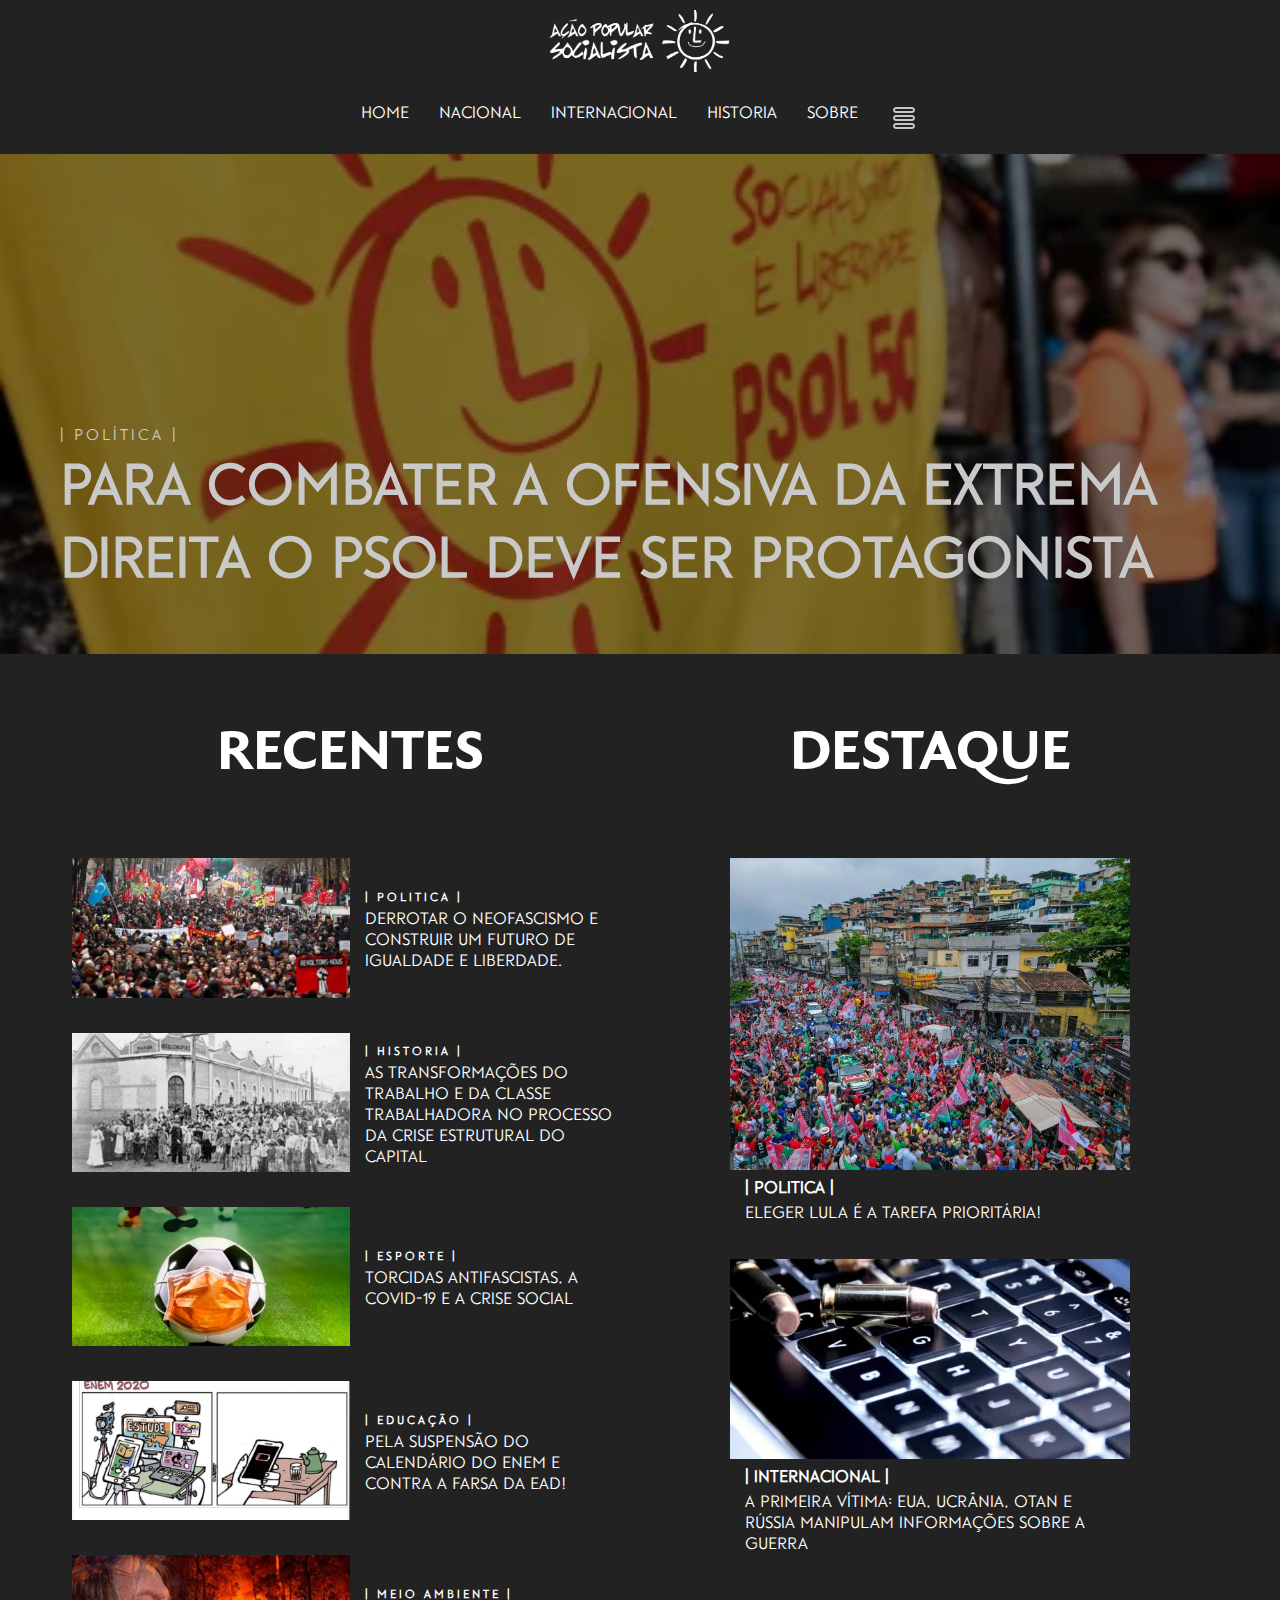
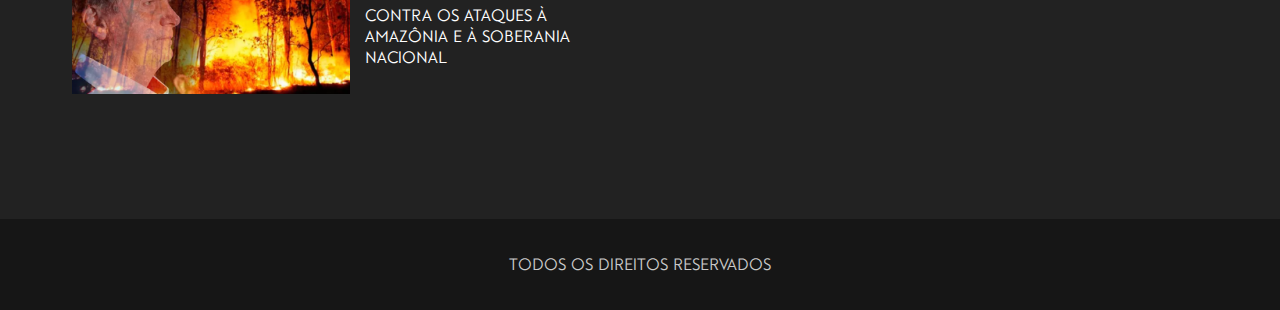
<file: index.html>
<!DOCTYPE html>
<html lang="en">
<head>
    <meta charset="UTF-8">
    <meta http-equiv="X-UA-Compatible" content="IE=edge">
    <meta name="viewport" content="width=device-width, initial-scale=1.0">
    <title>Pagina inicial</title>
    <link rel="stylesheet" href="css/style.css">
    <!-- <link rel="stylesheet" href="css/navbar.css"> -->
    <link href='https://css.gg/menu-round.css' rel='stylesheet'>
</head>
<body>
    <!-- ========== Start Section Header ========== -->
    <header class="header-noticia">
        <div class="container-logo">
            <div class="header-logo">
                <div class="logo-noticia">
                    <img src="images/APS LOGOMARCA BRANCA.png" alt="">
                </div>
            </div>    
        </div>
        <nav>
            <ul>
                <li><a href="index.html">Home</a></li>
                <li><a href="artigo.html">Nacional</a></li>
                <li><a href="artigo.html">Internacional</a></li>
                <li><a href="artigo.html">Historia</a></li>
                <li><a href="sobre.html">Sobre</a></li>
                <li><img src="images/icons8-menu-arredondado-32.png" alt="" class="menu-nav"></li>
            </ul>
            <div class="navbar-escondida">
                <ul>
                    <li><a href="artigo.html">Editorial</a></li>
                    <li><a href="artigo.html">Cultura</a></li>
                    <li><a href="artigo.html">Movimento</a></li>
                    <li><a href="artigo.html">Opressões</a></li>
                </ul>
            </div>
        </nav>
    </header>
    <!-- ========== End Section Header ========== -->
    <!-- ========== Start Section main ========== -->
    <main>
        <section class="principal">
            <a href="artigo.html" class="principal-link">
                <div class="principal-link-img">
                    <div class="principal-link-img-opacidade">
                        <div>
                            <span>| Política |</span>
                            <h1>PARA COMBATER A OFENSIVA DA EXTREMA DIREITA O PSOL DEVE SER PROTAGONISTA<h1>
                        </div>
                    </div>
                </div>
            </a>
        </section>
        <section class="noticias">
            <div class="noticias-container">
                <div class="noticias-container-titulo">
                    <h1>Recentes</h1>
                </div>
                <div class="recentes">
                    <div class="recentes-post">
                        <div>
                            <a href="artigo.html">
                                <img src="images/greve-franc3a7a-6.jpg" alt="">
                            </a> 
                        </div>
                        <div>
                            <a href="artigo.html">         
                                <h2>| Politica |</h2>
                                <p>Derrotar o neofascismo e construir um futuro de igualdade e liberdade.</p>
                            </a>
                        </div>                                     
                    </div>
                    <div class="recentes-post">
                        <div>
                            <a href="artigo.html">
                                <img src="images/greve-geral-1917.jpg" alt="">
                            </a> 
                        </div>
                        <div>
                            <a href="artigo.html">         
                                <h2>| Historia |</h2>
                                <p>As transformações do trabalho e da classe trabalhadora no processo da crise estrutural do capital</p>
                            </a>
                        </div>                                     
                    </div>
                    <div class="recentes-post">
                        <div>
                            <a href="artigo.html">
                                <img src="images/coronavirus-futebol.jpg" alt="">
                            </a> 
                        </div>
                        <div>
                            <a href="artigo.html">         
                                <h2>| Esporte |</h2>
                                <p>Torcidas antifascistas, a Covid-19 e a crise social</p>
                            </a>
                        </div>                                     
                    </div>
                    <div class="recentes-post">
                        <div>
                            <a href="artigo.html">
                                <img src="images/adiar-o-enem.jpg" alt="">
                            </a> 
                        </div>
                        <div>
                            <a href="artigo.html">         
                                <h2>| Educação |</h2>
                                <p>Pela suspensão do calendário do ENEM e contra a farsa da EAD!</p>
                            </a>
                        </div>                                     
                    </div>
                    <div class="recentes-post">
                        <div>
                            <a href="artigo.html">
                                <img src="images/amazonia-chamas-bolso.jpg" alt="">
                            </a> 
                        </div>
                        <div>
                            <a href="artigo.html">         
                                <h2>| Meio Ambiente |</h2>
                                <p>Contra os ataques à Amazônia e à Soberania Nacional</p>
                            </a>
                        </div>                                     
                    </div>
                </div>
            </div>
            <div class="noticias-container">
                <div class="noticias-container-titulo">
                    <h1>Destaque</h1>
                </div>
                <div class="destaques">
                    <div class="destaques-post">
                        <div>
                            <a href="artigo.html">
                                <img src="images/exPrincipal.jpg" alt="">
                            </a>
                        </div>
                        <div>
                            <a href="artigo.html">
                                <div class="limite">
                                    <h3>| Politica |</h3>
                                    <p>Eleger Lula é a tarefa prioritária!<p>
                                </div>                   
                            </a>
                        </div>
                    </div>
                    <div class="destaques-post">
                        <div>
                            <a href="artigo.html">
                                <img src="images/guerra-de-informacao.jpg" alt="">
                            </a>
                        </div>
                        <div>
                            <a href="artigo.html">
                                <div>
                                    <h3>| Internacional |</h3>
                                    <p>A primeira vítima: EUA, Ucrânia, OTAN e Rússia manipulam informações sobre a guerra<p>
                                </div>                   
                            </a>
                        </div>
                    </div>
                </div>
            </div>
        </section>
    </main>

    <footer>TODOS OS DIREITOS RESERVADOS</footer>

    <script src="js/script.js"></script>
</body>
</html>
</file>
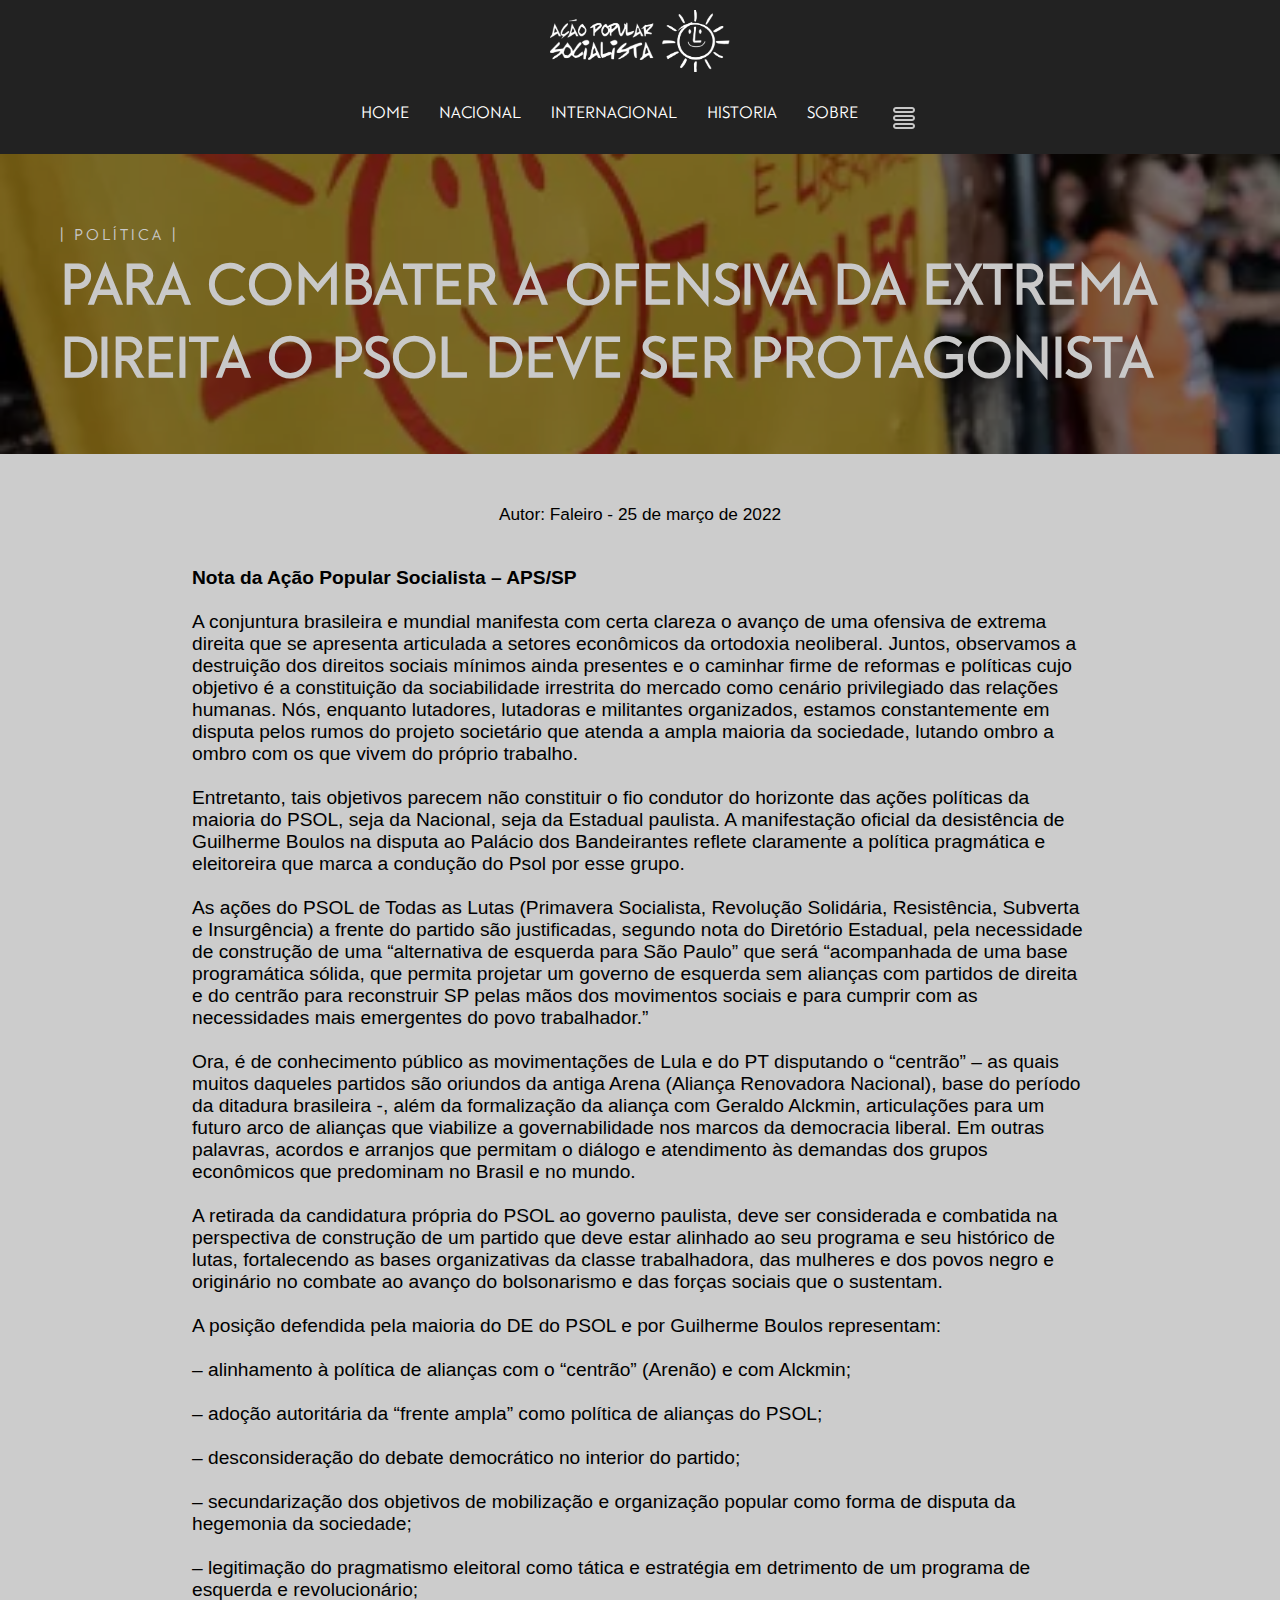
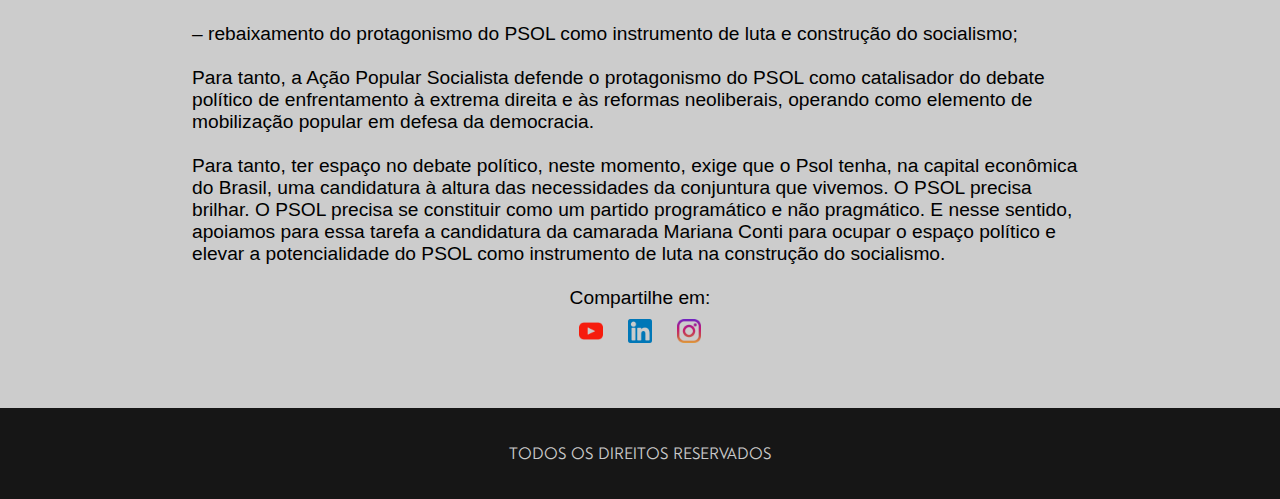
<file: artigo.html>
<!DOCTYPE html>
<html lang="en">
<head>
    <meta charset="UTF-8">
    <meta http-equiv="X-UA-Compatible" content="IE=edge">
    <meta name="viewport" content="width=device-width, initial-scale=1.0">
    <title>Para combater a ofensiva da extrema direita.</title>
    <link rel="stylesheet" href="css/style.css">
    <link href='https://css.gg/menu-round.css' rel='stylesheet'>
</head>
<body>

    <!-- ========== Start Section Header ========== -->
    <header class="header-noticia">
        <div class="container-logo">
            <div class="header-logo">
                <div class="logo-noticia">
                    <img src="images/APS LOGOMARCA BRANCA.png" alt="">
                </div>
            </div>    
        </div>
        <nav>
            <ul>
                <li><a href="index.html">Home</a></li>
                <li><a href="artigo.html">Nacional</a></li>
                <li><a href="artigo.html">Internacional</a></li>
                <li><a href="artigo.html">Historia</a></li>
                <li><a href="sobre.html">Sobre</a></li>
                <li><img src="images/icons8-menu-arredondado-32.png" alt="" class="menu-nav"></li>
            </ul>
            <div class="navbar-escondida">
                <ul>
                    <li><a href="artigo.html">Editorial</a></li>
                    <li><a href="artigo.html">Cultura</a></li>
                    <li><a href="artigo.html">Movimento</a></li>
                    <li><a href="artigo.html">Opressões</a></li>
                </ul>
            </div>
        </nav>
    </header>
    <!-- ========== End Section Header ========== -->

    <main>
        <section class="principal-pag2">
            <a href="artigo.html" class="principal-link">
                <div class="principal-link-img">
                    <div class="principal-link-img-opacidade">
                        <div>
                            <span>| Política |</span>
                            <h1>PARA COMBATER A OFENSIVA DA EXTREMA DIREITA O PSOL DEVE SER PROTAGONISTA<h1>
                        </div>
                    </div>
                </div>
            </a>
        </section>
        <section class="text">
            <div class="informacao">
                <span>Autor: Faleiro</span>
                <span>- 25 de março de 2022</span>
                <br><br><br>          
            </div>
            <div class="text-artigo">
                <strong>Nota da Ação Popular Socialista – APS/SP</strong>
                
                <br><br>
                A conjuntura brasileira e mundial manifesta com certa clareza o avanço de uma ofensiva de extrema direita que se apresenta articulada a setores econômicos da ortodoxia neoliberal. Juntos, observamos a destruição dos direitos sociais mínimos ainda presentes e o caminhar firme de reformas e políticas cujo objetivo é a constituição da sociabilidade irrestrita do mercado como cenário privilegiado das relações humanas. Nós, enquanto lutadores, lutadoras e militantes organizados, estamos constantemente em disputa pelos rumos do projeto societário que atenda a ampla maioria da sociedade, lutando ombro a ombro com os que vivem do próprio trabalho.
                <br><br>
                Entretanto, tais objetivos parecem não constituir o fio condutor do horizonte das ações políticas da maioria do PSOL, seja da Nacional, seja da Estadual paulista. A manifestação oficial da desistência de Guilherme Boulos na disputa ao Palácio dos Bandeirantes reflete claramente a política pragmática e eleitoreira que marca a condução do Psol por esse grupo.
                <br><br>
                As ações do PSOL de Todas as Lutas (Primavera Socialista, Revolução Solidária, Resistência, Subverta e Insurgência) a frente do partido são justificadas, segundo nota do Diretório Estadual, pela necessidade de construção de uma “alternativa de esquerda para São Paulo” que será “acompanhada de uma base programática sólida, que permita projetar um governo de esquerda sem alianças com partidos de direita e do centrão para reconstruir SP pelas mãos dos movimentos sociais e para cumprir com as necessidades mais emergentes do povo trabalhador.”
                <br><br>
                Ora, é de conhecimento público as movimentações de Lula e do PT disputando o “centrão” – as quais muitos daqueles partidos são oriundos da antiga Arena (Aliança Renovadora Nacional), base do período da ditadura brasileira -, além da formalização da aliança com Geraldo Alckmin, articulações para um futuro arco de alianças que viabilize a governabilidade nos marcos da democracia liberal. Em outras palavras, acordos e arranjos que permitam o diálogo e atendimento às demandas dos grupos econômicos que predominam no Brasil e no mundo.
                <br><br>
                A retirada da candidatura própria do PSOL ao governo paulista, deve ser considerada e combatida na perspectiva de construção de um partido que deve estar alinhado ao seu programa e seu histórico de lutas, fortalecendo as bases organizativas da classe trabalhadora, das mulheres e dos povos negro e originário no combate ao avanço do bolsonarismo e das forças sociais que o sustentam.
                <br><br>
                A posição defendida pela maioria do DE do PSOL e por Guilherme Boulos representam:
                <br><br>
                – alinhamento à política de alianças com o “centrão” (Arenão) e com Alckmin;
                <br><br>
                – adoção autoritária da “frente ampla” como política de alianças do PSOL;
                <br><br>
                – desconsideração do debate democrático no interior do partido;
                <br><br>
                – secundarização dos objetivos de mobilização e organização popular como forma de disputa da hegemonia da sociedade;
                <br><br>
                – legitimação do pragmatismo eleitoral como tática e estratégia em detrimento de um programa de esquerda e revolucionário;
                <br><br>
                – rebaixamento do protagonismo do PSOL como instrumento de luta e construção do socialismo;
                <br><br>
                Para tanto, a Ação Popular Socialista defende o protagonismo do PSOL como catalisador do debate político de enfrentamento à extrema direita e às reformas neoliberais, operando como elemento de mobilização popular em defesa da democracia.
                <br><br>
                Para tanto, ter espaço no debate político, neste momento, exige que o Psol tenha, na capital econômica do Brasil, uma candidatura à altura das necessidades da conjuntura que vivemos. O PSOL precisa brilhar. O PSOL precisa se constituir como um partido programático e não pragmático. E nesse sentido, apoiamos para essa tarefa a candidatura da camarada Mariana Conti para ocupar o espaço político e elevar a potencialidade do PSOL como instrumento de luta na construção do socialismo.
                <br><br>
            </div>
            
            <div class="compartilhamento">
                Compartilhe em:
                <div>
                    <a href=""><img src="images/redes/001-youtube.png" alt="" class="redes"></a>
                    <a href=""><img src="images/redes/027-linkedin.png" alt="" class="redes"></a>
                    <a href=""><img src="images/redes/029-instagram.png" alt="" class="redes"></a>
                </div>
            </div>      
        </section>
        <footer>TODOS OS DIREITOS RESERVADOS</footer>
    </main>
    <script src="js/script.js"></script>
</body>
</html>
</file>
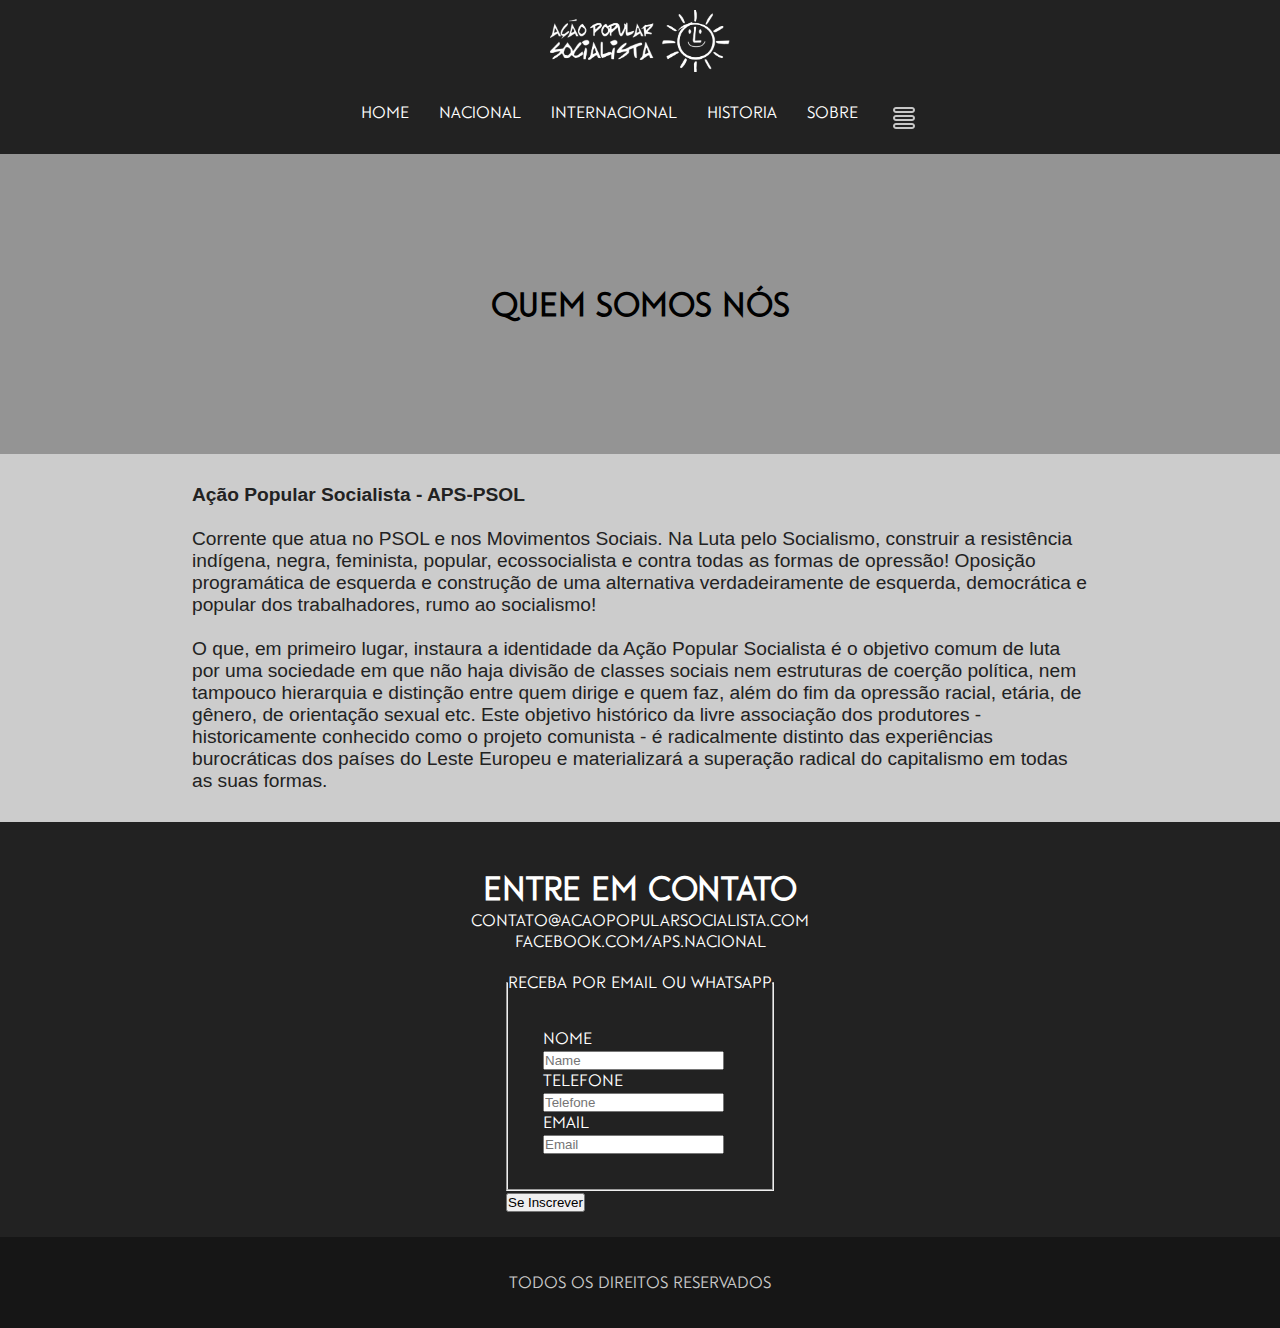
<file: sobre.html>
<!DOCTYPE html>
<html lang="en">
<head>
    <meta charset="UTF-8">
    <meta http-equiv="X-UA-Compatible" content="IE=edge">
    <meta name="viewport" content="width=device-width, initial-scale=1.0">
    <link rel="stylesheet" href="css/style.css">
    <link href='https://css.gg/menu-round.css' rel='stylesheet'>
    <title>Sobre nós</title>
</head>
<body>
    
    <!-- ========== Start Section Header ========== -->
    <header class="header-noticia">
        <div class="container-logo">
            <div class="header-logo">
                <div class="logo-noticia">
                    <img src="images/APS LOGOMARCA BRANCA.png" alt="">
                </div>
            </div>    
        </div>
        <nav>
            <ul>
                <li><a href="index.html">Home</a></li>
                <li><a href="artigo.html">Nacional</a></li>
                <li><a href="artigo.html">Internacional</a></li>
                <li><a href="artigo.html">Historia</a></li>
                <li><a href="sobre.html">Sobre</a></li>
                <li><img src="images/icons8-menu-arredondado-32.png" alt="" class="menu-nav"></li>
            </ul>
            <div class="navbar-escondida">
                <ul>
                    <li><a href="artigo.html">Editorial</a></li>
                    <li><a href="artigo.html">Cultura</a></li>
                    <li><a href="artigo.html">Movimento</a></li>
                    <li><a href="artigo.html">Opressões</a></li>
                </ul>
            </div>
        </nav>
    </header>
    <!-- ========== End Section Header ========== -->


    <!-- ========== Start Section main ========== -->
    <main>
        <section class="sobre">
            <h1>Quem Somos Nós</h1>
        </section>
        <section class="sobre-texto">
            <div>
                <strong>Ação Popular Socialista - APS-PSOL</strong>
                <br><br>
                Corrente que atua no PSOL e nos Movimentos Sociais. Na Luta pelo Socialismo, construir a resistência indígena, negra, feminista, popular, ecossocialista e contra todas as formas de opressão! Oposição programática de esquerda e construção de uma alternativa verdadeiramente de esquerda, democrática e popular dos trabalhadores, rumo ao socialismo!
                <br><br>
                O que, em primeiro lugar, instaura a identidade da Ação Popular Socialista é o objetivo comum de luta por uma sociedade em que não haja divisão de classes sociais nem estruturas de coerção política, nem tampouco hierarquia e distinção entre quem dirige e quem faz, além do fim da opressão racial, etária, de gênero, de orientação sexual etc. Este objetivo histórico da livre associação dos produtores - historicamente conhecido como o projeto comunista - é radicalmente distinto das experiências burocráticas dos países do Leste Europeu e materializará a superação radical do capitalismo em todas as suas formas.
            </div>
        </section>
        <section class="contatos">
            <div class="redes-sociais">
                <h1>Entre em contato</h1>          
                <span>contato@acaopopularsocialista.com</span><br>
                <span>facebook.com/APS.Nacional</span>
            </div>
            


            <div class="container">
                <form>
                    <fieldset class="mb-3 row translate-middle">
                        <legend class="col-form-legend col-4">Receba por Email ou Whatsapp</legend>
                        <div class="col-8 translate-middle formulario">

                            <label for="inputName" class="col-4 col-form-label">Nome</label>
                            <div class="col-8">
                                <input type="text" class="form-control" name="inputName" id="inputName" placeholder="Name">
                            </div>

                            <label for="inputName" class="col-4 col-form-label">Telefone</label>
                            <div class="col-8">
                                <input type="text" class="form-control" name="inputName" id="inputName" placeholder="Telefone">
                            </div>

                            <label for="inputName" class="col-4 col-form-label">Email</label>
                            <div class="col-8">
                                <input type="text" class="form-control" name="inputName" id="inputName" placeholder="Email">
                            </div>

                        </div>
                    </fieldset>
                    <div class="mb-3 row">
                        <div class="offset-sm-4 col-sm-8">
                            <button type="submit" class="btn btn-primary">Se Inscrever</button>
                        </div>
                    </div>
                </form>
            </div>
        </section>   
    </main>
    <footer>TODOS OS DIREITOS RESERVADOS</footer>
    <!-- ========== End Section main ========== -->
    <script src="js/script.js"></script>
</body>
</html>
</file>
<file: css/style.css>
*{
    box-sizing: border-box;
    margin: 0;
    padding: 0;
    list-style: none;
    text-decoration: none;
}

@font-face {
    font-family: "town";
    src: url('../fonts/town-70-accent-medium-1.otf');
}

@font-face {
    font-family: "guess";
    src: url('../fonts/guess-sans.otf');
}

@font-face {
    font-family: "gautier";
    src: url('../fonts/gaultier-bold.otf');
}

body, html{
    height: 100%;
    font-family: "guess";
    background-color: #ccc;
}

/*  */
/*  */
/* PARTE DO HEADER */
/*  */
/*  */

header {
    display: flex;
    justify-content: space-around;
    align-items: center;
    background-color: #222;
    width: 100%;
    flex-direction: column;
    /* position: relative; */
}

header nav ul {
    display: flex;
    margin: 0;
    padding: 0;
}

header nav ul li {
    padding: 15px 15px;
    font-size: 1em;
}

nav {
    padding: 0 1%;
}

.header-noticia a {
    color: #ffffff;
    text-decoration: none;
}

.header-noticia a:hover {
    color: #949494;
}

.header-logo {
    width: 180px;
    padding: 10px 0;
}

.logo-noticia img {
    height: 100%;
    width: 100%;
    min-width: 180px;
}

.gg-menu-round {
    display: block;
    position: absolute;
    right: 15px;
}

.navbar-escondida {
    display: none;
    position: absolute;
    top: 145px;
    right: 20%;
    background-color: white;
    border-radius: 5px;
}

.navbar-escondida.show {
    display: flex;
    
}

.navbar-escondida ul{
    flex-direction: column;
}

.navbar-escondida ul {
    list-style: none;
    padding: 0;
    margin: 0;
}

.navbar-escondida li a {
    display: block;
    padding: 10px;
    color: black;
    text-decoration: none;
}

/*  */
/*  */
/* FIM DA PARTE DO HEADER */
/*  */
/*  */

/*  */
/*  */
/* INICIO SESSÃO PRINCIPAL */
/*  */
/*  */
.principal{
    height: 500px;
    background-color: black;
}

.principal-link{
    height: 100%;
    width: 100%;
}

.principal-link:hover .principal-link-img-opacidade{
    color: #ffffff;
}

.principal-link-img{
    height: 100%;
    width: 100%;
    background:  url('../images/bandeira_psol-01-scaled-1-scaled-1.jpg');
    background-repeat: no-repeat;
    background-size: cover;
    background-position: center;
}

.principal-link-img-opacidade{
    width: 100%;
    height: 100%;
    background-color: rgba(0, 0, 0, 0.5);
    display: flex;
    justify-content: center;
    align-items: flex-end;
    padding: 60px;
    color: #c9c9c9;
    font-size: 1.7em;
    letter-spacing: 0.1px;

}

.principal-link-img-opacidade span{
    text-align: center;
    letter-spacing: 3px;
    font-size: 15px; 
}

.principal-noticia{
    height: 400px;
    background-color: black; 
}
/*  */
/*  */
/* FIM SESSAO PRINCIPAL */
/*  */
/*  */

/*  */
/*  */
/* INICIO CONTAINER NOTICIAS */
/*  */
/*  */
.noticias{
    padding: 60px;
    display: flex;
    background-color: #222;
}

.noticias-container{
    width: 50%;
    padding: 0 1%;
}

.noticias-container-titulo{
    align-self: center;
    color: #ffffff;
    font-size: 1.8em;
    font-family: "gautier";
    text-transform: uppercase;
    margin-bottom: 75px;
    text-align: center;
}

.recentes{
    display: flex;
    align-items: center;
    justify-content: center;
    margin-bottom: 30px;
    flex-direction: column;
}

.recentes-post{
    display: flex;
    align-items: center;
    margin-bottom: 30px;
}

.recentes-post p:hover, h2:hover{
    color: #949494;
}

.recentes-post h2, p{
    color: #ffffff;
    text-decoration: none;
    padding: 2px 15px;
    font-size: 1em;
    max-width: 400px;
}

.recentes-post h2{
    letter-spacing: 3px;
    font-size: 0.7em;
}

.recentes-post img{
    width: 100%;
}

.destaques{
    display: flex;
    flex-direction: column;
    align-items: center;
}

.destaques-post{
    display: flex;
    flex-direction: column;
    margin-bottom: 30px;
}

.destaques-post p:hover{
    color: #949494;
}

.destaques-post img{
    width: 400px;
    
}

.destaques-post p, h3{
    color: #ffffff;
    text-decoration: none;
    padding: 2px 15px;
    font-size: 1em;
    max-width: 400px;
}

/*  */
/*  */
/* FIM CONTAINER NOTICIAS */
/*  */
/*  */


/*  */
/*  */
/* INICIO PAGINA NOTICIA */
/*  */
/*  */
.principal-pag2{
    height: 300px;
}

.text{
    padding: 50px 0;
    display: flex;
    flex-direction: column;
    align-items: center;
    font-family: Arial, Helvetica, sans-serif;
    font-size: 1.2em;
}

.text-artigo{
    width: 70%;
}

footer{
    padding: 35px;
    background-color: rgb(22, 22, 22);
    color: #c9c9c9;
    display: flex;
    justify-content: center;
}

.informacao{
    font-size: 0.9em;
}

.compartilhamento{
    display: flex;
    flex-direction: column;
    align-items: center;
}

.redes{
    width: 1.5rem;
    margin: 10px;
}

/*  */
/*  */
/* FIM PAGINA NOTICIA */
/*  */
/*  */


/*  */
/*  */
/* INICIO PAGINA SOBRE */
/*  */
/*  */

.sobre{
    height: 300px;
    width: 100%;
    background-color: #949494;
    display: flex;
    justify-content: center;
    align-items: center;
}

.sobre-texto{
    display: flex;
    justify-content: center;
}



.sobre-texto div{
    width: 70%;
    font-family: Arial, Helvetica, sans-serif;
    color: #222;
    font-size: 1.2em;
    padding: 30px 0;
}

.contatos{
    background-color: #222;
    color: #ffffff;
    display: flex;
    justify-content: center;
    flex-direction: column;
    align-items: center;
    padding: 25px 0;
}

.redes-sociais{
    text-align: center;
    margin: 20px 0;
}

.formulario{
    padding: 35px;
    display: flex;
    flex-direction: column;
}


/*  */
/*  */
/* FIM PAGINA SOBRE */
/*  */
/*  */













@media only screen and (max-width: 900px){
    .noticias-container{
        width: 100%;
    }
    .noticias{
        flex-direction: column-reverse;
    }
    .destaques-post img{
        width: 375px !important;
    }
}


@media only screen and (max-width: 1024px){
    .destaques-post img{
        width: 300px; 
    }

    .destaques-post{
        align-items: center;
    }

    .destaques-post div{
        text-align: center;
    }

    .destaques-post p, h3{
        font-size: 0.8em;
    }


}

@media only screen and (max-width: 768px) {
    
    .container-logo{
        padding-top: 18px;
        display: flex;
        text-align: center;
    }

    header nav ul li{
        padding: 10px 8px;
        font-size: 0.9em; 
    }

    nav{
        margin-bottom: 5px;
    }

    .principal-link-img-opacidade{
        font-size: 1.4em;
    }


    
}

@media only screen and (max-width:550px) {
    header nav ul li{
        padding: 10px 8px;
        font-size: 0.8em; 
    }

    .recentes-post{
        flex-direction: column;
    }

    .destaques-post img{
        width: 295px !important;
    }

}

@media only screen and (max-width:425px) {
    header nav ul li{
        padding: 10px 3px;
        font-size: 0.7em; 
    }

    .principal-link-img-opacidade{
        font-size: 1.1em;
        padding: 30px;
    }
    
}
</file>
